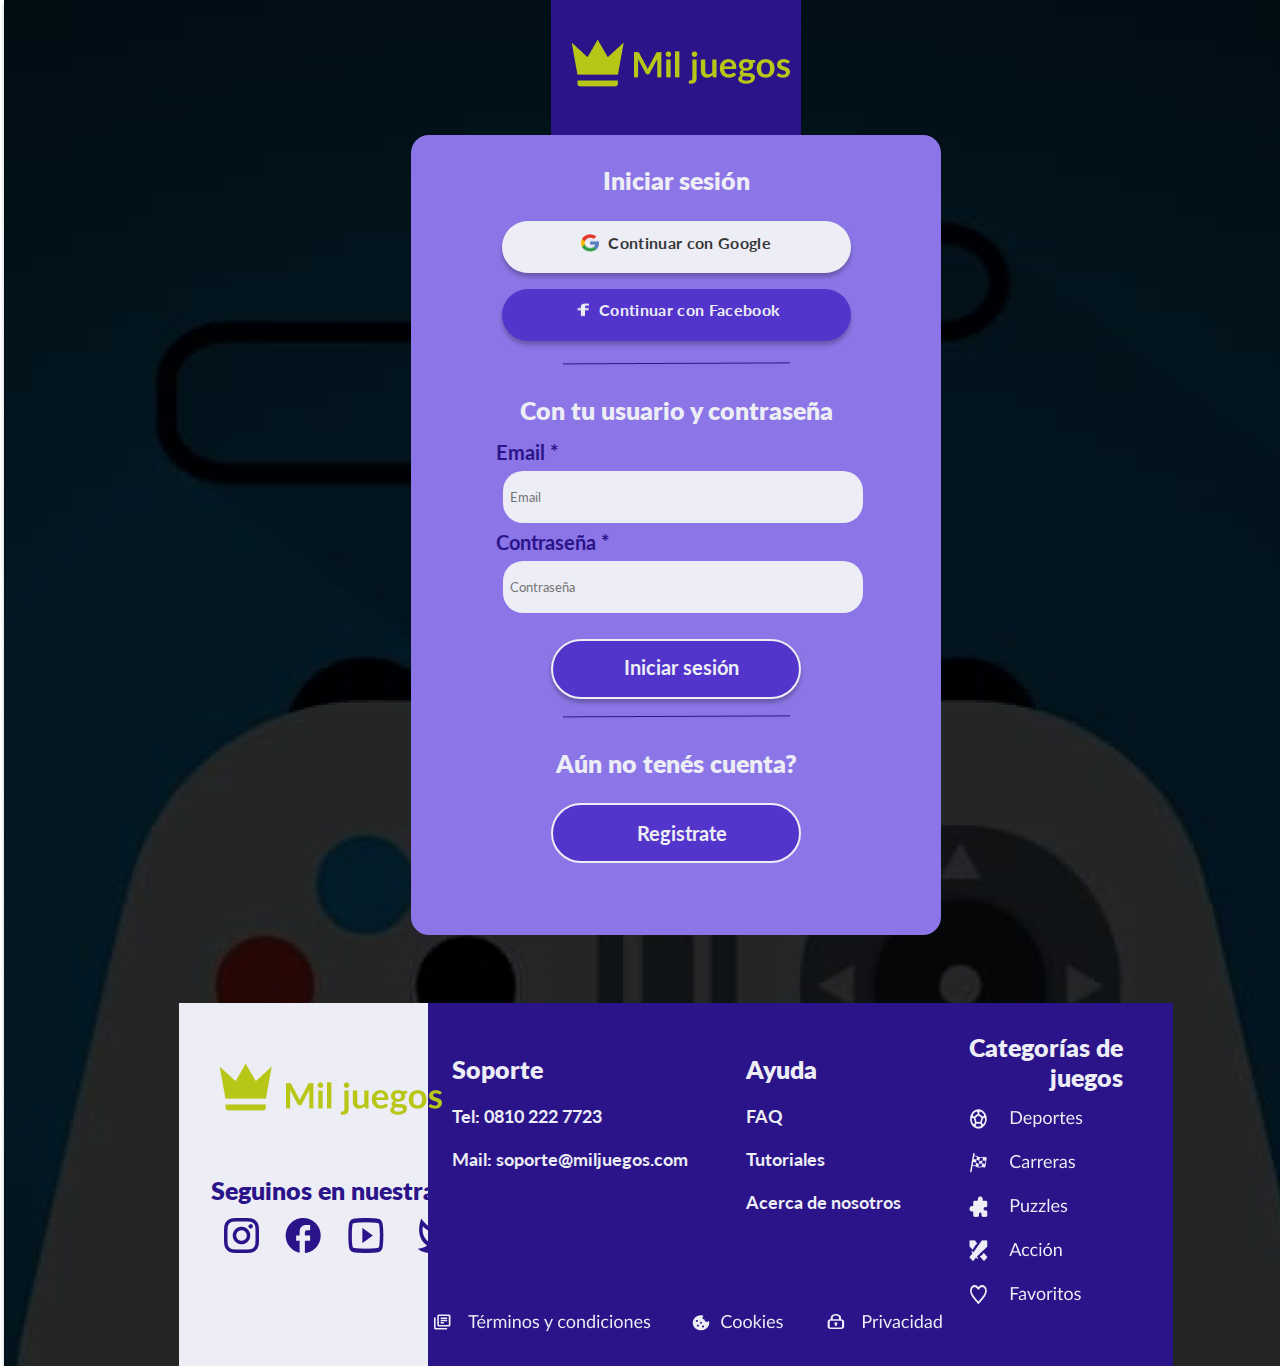
<file: index.html>
<!DOCTYPE html>
<html lang="en">

<head>
    <meta charset="UTF-8">
    <meta name="viewport" content="width=device-width, initial-scale=1.0">
    <link rel="stylesheet" href="css/style.css">
    <link href='https://fonts.googleapis.com/css?family=Lato:400,700' rel='stylesheet' type='text/css'>
    <title>Loguin</title>
</head>

<body>
    <div class="container-loguin ">

        <header class="container-logo">

            <img class="logo" src="./images/logo-corona.png" alt="logo">
            <img class="letras-logo" src="./images/Mil-juegos.png" alt="letras-logo">
        </header>

        <section class="form-loguin">
            <h2 class=titulo-loguin>Iniciar sesión</h2>
            <button id="btn-google">
                <div id="interior-btn-google">
                    <img id="icono-google" src="./images/Icono-google.png" alt="icono-google">
                    <a href="loading.html" id="letra-google" rel="noopener noreferrer">Continuar con Google</a>

                </div>
            </button>

            <button id="btn-facebook">
                <div id="interior-btn-face">
                    <img id="icono-face" src="./images/icono-facebook.png" alt="icono-google">
                    <a href="loading.html" id="letra-face" rel="noopener noreferrer">Continuar con Facebook</a>

                </div>
            </button>
            <img class="linea" src="./images/Linea.png" alt="linea">

            <h2 class=titulo-loguin>Con tu usuario y contraseña</h2>
            <div class="loguearse">
                <label class="letra-loguin">Email *</label>
                <input class="log" type="email" placeholder="Email" required>
                <label class="letra-loguin">Contraseña *</label>
                <input class="log" type="contraseña" placeholder="Contraseña" required>
                
                <button id="btn-loguin" class=" btn-grande btn-grande-activado  ">
                    <a href="loading.html" class="btn-log letra-btn-grande letra-btn-grande-activado" rel="">Iniciar
                        sesión</a>
                </button>

                    <!-- --------------------confetis------------ -->

                <div id="contenedorConfeti">
                  
                </div>

            </div>
            <img class="linea" src="./images/Linea.png" alt="linea">
            <h2 class=titulo-loguin>Aún no tenés cuenta?</h2>

            <button
                class=" btn-grande  btn-grande-activado btn-loguearse   letra-btn-grande  letra-btn-grande-activado">
                <a id="pag-reg" href="registro.html" class="btn-log letra-btn-grande letra-btn-grande-activado"
                    rel="">Registrate</a>

            </button>
        </section>

        <footer class="div-footer">
            <div id="redes-footer">
                <div id="logo-footer">
                    <img src="./images/logo-corona.png" alt="logo">
                    <img id="letra-footer" src="./images/Mil-juegos.png" alt="letras-logo">

                    <h2 id="texto-redes-footer">Seguinos en nuestras redes</h2>
                    <div id="iconos-redes-footer">
                        <img src="./images/Iconos-redes.png" alt="iconos-redes">
                    </div>
                </div>
            </div>
            <div id="centro-footer">
                <div id="soporte-ayuda-footer">
                    <div id="soporte-footer">
                        <h2>Soporte</h2>
                        <p class="body-bold">Tel: 0810 222 7723</p>
                        <p class="body-bold">Mail: soporte@miljuegos.com</p>
                    </div>
                    <div id="ayuda-footer">
                        <h2>Ayuda</h2>
                        <p class="body-bold">FAQ</p>
                        <p class="body-bold">Tutoriales</p>
                        <p class="body-bold">Acerca de nosotros</p>

                    </div>
                </div>
                <div id="terminos-footer">
                    <img src="./images/terminos.png" alt="terminos">
                </div>
            </div>
            <div id="categorias-footer">
                <h2 id="cat-footer">Categorías de juegos</h2>
                <img id="iconos-cat-footer" src="./images/categorias.png" alt="iconos-categorias">


            </div>
        </footer>
    </div>
</body>
<script src="./js/loguin.js"></script>

</html>
</file>
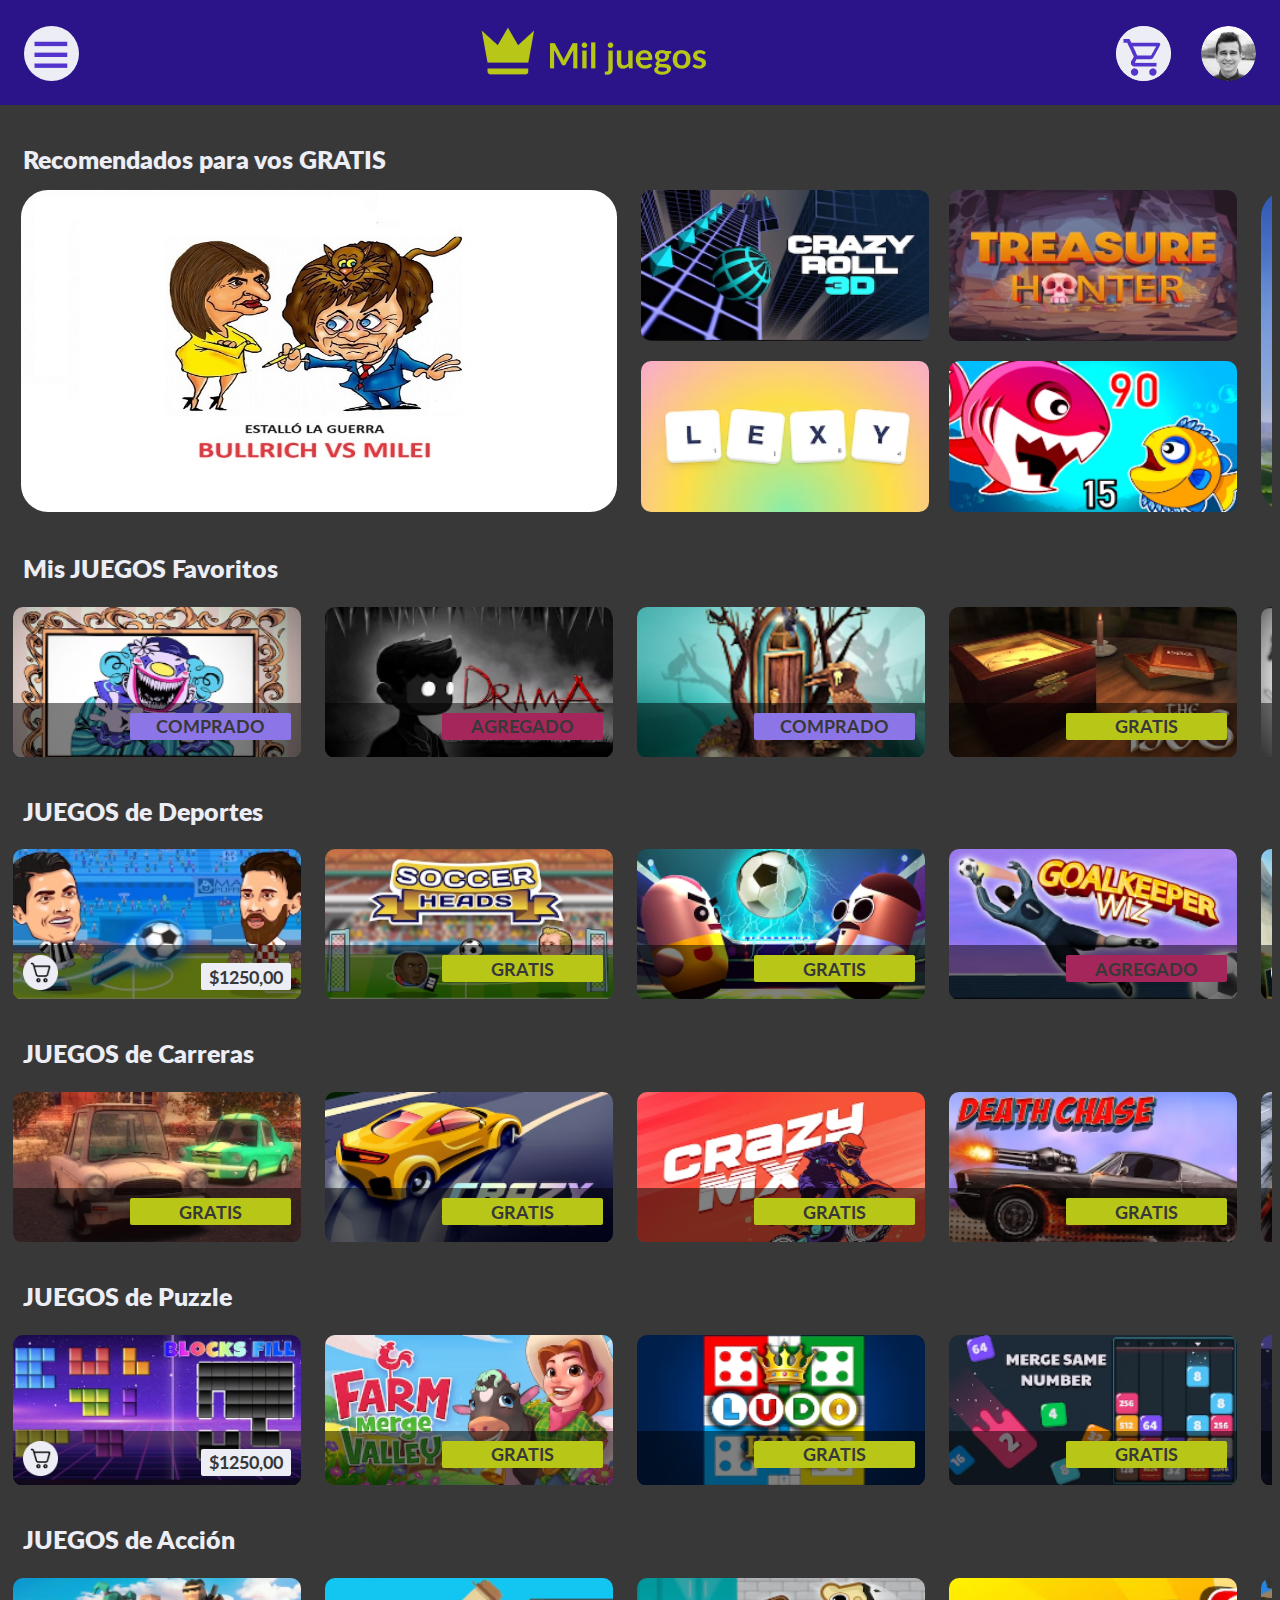
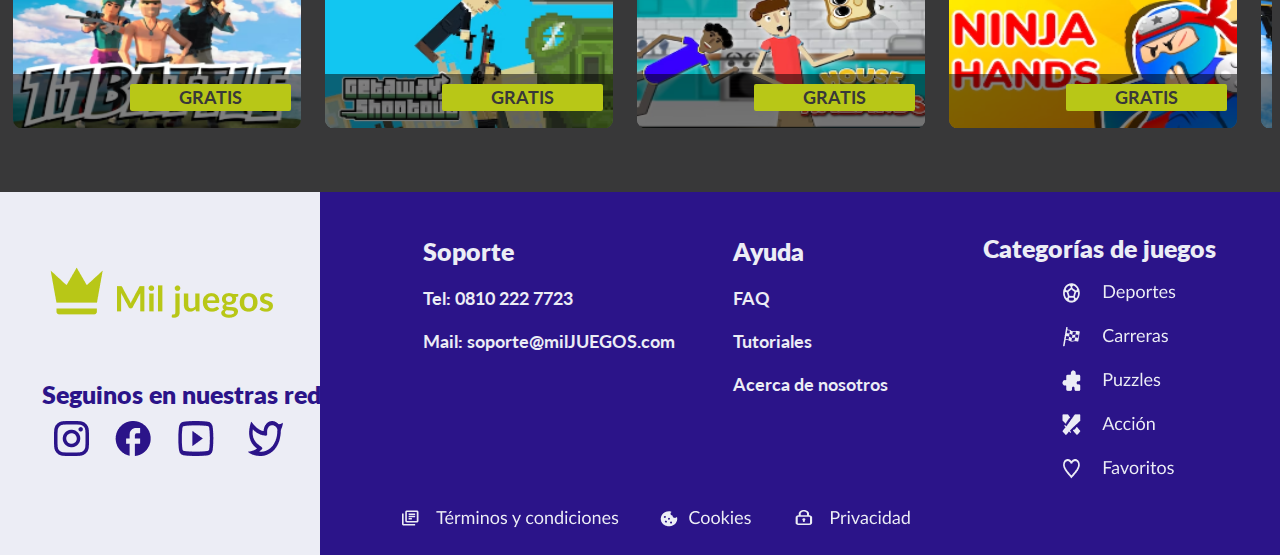
<file: home.html>
<!DOCTYPE html>
<html lang="en">

<head>
    <meta charset="UTF-8">
    <meta name="viewport" content="width=device-width, initial-scale=1.0">
    <link rel="stylesheet" href="css/style.css">
    <link rel="stylesheet" href="css/home.css">
    <link href='https://fonts.googleapis.com/css?family=Lato:400,700' rel='stylesheet' type='text/css'>
    <title>Home</title>
</head>

<body>
    <header>
        <div class="container">
            <div class="header-container">
                <div class="flex">
                    <button id="hamb" class="btn-icono "><img src=".//images/home/Boton-Hamburguesa.jpg"
                            alt="Boton Hamburguesa"></button>
                </div>
                <nav class="menu-hamb">
                    <ul>
                        <li><a href="#">Recomendados para vos</a></li>
                        <li><a href="#">Favoritos</a></li>
                        <li><a href="#">Deportes</a></li>
                        <li><a href="#">Carreras</a></li>
                        <li><a href="#">Puzzles</a></li>
                        <li><a href="#">Acción</a></li>
                    </ul>
                </nav>
                <div class="flex">
                    <a href="home.html">
                        <img class="logo-img" src="images/home/Logo.png" alt="logo">
                    </a>
                </div>
                <div id="carrito-perfil" class="flex">
                    <button id="carrito" class="carrito"><img src=".//images/home/carrito.png" alt="carrito"></button>
                    <button id="sesion" class="btn-icono"><img src=".//images/home/Avatar.png" alt="Sesion"></button>
                </div>
                <nav class="menu-usuario">
                    <ul>
                        <div class="items-usuario">
                            <li> <a href="#">Mis Compras</a> </li>
                            <img class="img-usuario" src=".//images//home/Icono Mis compras.png" alt="">
                        </div>
                        <div class="items-usuario">
                            <li> <a href="#">Mis Favoritos </a> </li>
                            <img class="img-usuario" src=".//images//home/Icono Mis favoritos.png" alt="">
                        </div>
                        <div class="items-usuario">
                            <li> <a href="#">Mi Carrito </a> </li>
                            <img class="img-usuario" src=".//images/home/Icono Mi Carrito.png" alt="carrito">
                        </div>
                        <div class="items-usuario">
                            <li> <a href="#">Mi cuenta </a> </li>
                            <img class="img-usuario" src=".//images//home/Icono Mi cuenta.png" alt="">
                        </div>
                        <div class="items-usuario">
                            <li> <a href="#">Cerrar sesión</a> </li>
                            <img class="img-usuario" src=".//images//home/Icono Cerrar Sesion.png" alt="">
                        </div>
                    </ul>
                </nav>
                <nav class="menu-carrito">
                    <ul>
                        <div class="items-usuario">
                            <li> <a href="#">Carrito de compras </a> </li>
                            <img class="img-usuario" src="images/home/Icono Mi Carrito.png" alt="carrito">
                        </div>
                        <div class="items-usuario">
                            <li> Producto </li>
                            <p>SubTotal</p>
                        </div>
                        <p>El carrito esta vacío</p>

                    </ul>
                </nav>
            </div>
        </div>
    </header>
    <main class="container">
        <section class="category-cards-container-first">
            <div class="category-title"><h2>Recomendados para vos GRATIS</h2></div>
                <div class="conteiner-carrusel-first">
                    <ul class="flex row gap-24 overflow-scroll">
                        <li class="game-card">  
                            <a class="game-card-1x1" href="4enlinea.html"><img src=".//images/home/JUEGOS/Recomendados/4-En-Linea.jpg" alt="4-En-Linea" width="296px"><h4>4 En linea</h4></a>
                            
                        </li>
                        <li class="game-card">
                            <div class="game-card-x4">
                                <a class="game-card-1x4" href="#"><img src=".//images/home/JUEGOS/Recomendados/Crazy-Roll-3D.png" alt="Crazy-Roll-3D"><h4>Crazy-Roll-3D</h4></a>
                                <a class="game-card-1x4"><img src=".//images/home/JUEGOS/Recomendados/Treasure-Hunter.png" alt="Treasure-Hunter"><h4>Treasure-Hunter</h4></a>
                                <a class="game-card-1x4"><img src=".//images/home/JUEGOS/Recomendados/Lexy.png" alt="Lexy"><h4>Lexy</h4></a>
                                <a class="game-card-1x4"><img src=".//images/home/JUEGOS/Recomendados/90-15.png" alt="90-15"><h4>90-15</h4></a>
                            </div>
                        </li>
                        <li class="game-card">
                            <a class="game-card-1x1"><img src=".//images/home/JUEGOS/Recomendados/Words-Of-Wonders.png" alt="Words-Of-Wonders"><h4>Words-Of-Wonders</h4></a>
                        </li>
                        <li class="game-card">
                            <div class="game-card-x4">
                                <a class="game-card-1x4" href="#"><img src=".//images/home/JUEGOS/Recomendados/Catcher-On-The-Farm.png" alt="Catcher-On-The-Farm"><h4>Catcher-On-The-Farm</h4></a>
                                <a class="game-card-1x4" href="#"><img src=".//images/home/JUEGOS/Recomendados/Cookie-Hangman.png" alt="Cookie-Hangman"><h4>Cookie-Hangman</h4></a>
                                <a class="game-card-1x4" href="#"><img src=".//images/home/JUEGOS/Recomendados/Raft-Life.png" alt="Raft-Life"><h4>Raft-Life</h4></a>
                                <a class="game-card-1x4" href="#"><img src=".//images/home/JUEGOS/Recomendados/Shell-Shockers.png" alt="Shell-Shockers"><h4>Shell-Shockers</h4></a>
                            </div>
                        </li>
                    </ul>
                </div>
        </section>
        <section class="category-cards-container">
            <div class="category-title"><h2>Mis JUEGOS Favoritos</h2></div>
                <div class="conteiner-carrusel">
                    <ul class="flex row gap-24 overflow-scroll">
                        <li class="game-card-x1">
                            <a><img src=".//images/home/JUEGOS/Mis favoritos/The Evil Clown.png"  alt="The Evil Clown"><h4>The Evil Clown</h4></a>   
                            <div class="etiqueta-comprado"> 
                                <div class="texto-etiqueta"><p class="body-bold">COMPRADO</p></div>     
                            </div>
                        </li>
                        <li class="game-card-x1">
                            <a><img src=".//images/home/JUEGOS/Mis favoritos/Drama.png" alt="Drama"><h4>Drama</h4></a>
                            <div class="etiqueta-agregado"> 
                                <div class="texto-etiqueta"><p class="body-bold">AGREGADO</p></div>     
                            </div></li>
                        <li class="game-card-x1">
                            <a class="game-card-x1"><img src=".//images/home/JUEGOS/Mis favoritos/The Magic Door.png" alt="The Magic Door"><h4>The Magic Door</h4></a>
                            <div class="etiqueta-comprado"> 
                                <div class="texto-etiqueta"><p class="body-bold">COMPRADO</p></div>     
                            </div>
                        </li>
                        <li class="game-card-x1">
                            <a class="game-card-x1"><img src=".//images/home/JUEGOS/Mis favoritos/The Bos.png" alt="The Bos"><h4>The Bos</h4></a>
                            <div class="etiqueta-gratis"> 
                                <div class="texto-etiqueta"><p class="body-bold">GRATIS</p></div>     
                            </div>
                        </li>
                        <li class="game-card-x1">
                            <a class="game-card-x1"><img src=".//images/home/JUEGOS/Mis favoritos/The White Room.png" alt="The White Room"><h4>The White Room</h4></a>
                            <div class="etiqueta-comprado"> 
                                <div class="texto-etiqueta"><p class="body-bold">COMPRADO</p></div>     
                            </div>               
                        </li>
                        </li>
                        <li class="game-card-x1">
                            <a class="game-card-x1"><img src=".//images/home/JUEGOS/Mis favoritos/Cat Lovescapes.png" alt="Cat Lovescapes"><h4>Cat Lovescapes</h4></a>
                            <div class="etiqueta-gratis"> 
                                <div class="texto-etiqueta"><p class="body-bold">GRATIS</p></div>     
                            </div>
                        </li>
                        <li class="game-card-x1">
                            <a class="game-card-x1"><img src=".//images/home/JUEGOS/Mis favoritos/Spiderdoll.png" alt="Spiderdoll"><h4>Spiderdoll</h4></a>
                            <div class="etiqueta-gratis"> 
                                <div class="texto-etiqueta"><p class="body-bold">GRATIS</p></div>     
                            </div>
                        </li>
                        <li class="game-card-x1">
                            <a class="game-card-x1"><img src=".//images/home/JUEGOS/Mis favoritos/The Pillar.png" alt="The Pillar"><h4>The Pillar</h4></a>
                            <div class="etiqueta-gratis"> 
                                <div class="texto-etiqueta"><p class="body-bold">GRATIS</p></div>     
                            </div>
                        </li>
                    </ul>
                </div>
        </section>   
        <section class="category-cards-container">
            <div class="category-title"><h2>JUEGOS de Deportes</h2></div>
                <div class="conteiner-carrusel">
                    <ul class="flex row gap-24 overflow-scroll">
                        <li class="game-card-x1">
                            <a class="game-card-x1"><img src=".//images/home/JUEGOS/Deportes/Soccer-Legend.png" alt="Soccer-Legend"><h4>Soccer-Legend</h4></a>
                                <div class="etiqueta-pago"> 
                                    <div class="carrito-etiqueta"><img src=".//images/home/Carrito-Home.png"></div>
                                    <div class="texto-etiqueta"><p class="body-bold">$1250,00</p></div>     
                                </div>
                        </li>
                        <li class="game-card-x1">
                            <a class="game-card-x1"><img src=".//images/home/JUEGOS/Deportes/Soccer-Heads.png" alt="Soccer-Heads"><h4>Soccer-Heads</h4></a>
                            <div class="etiqueta-gratis"> 
                                <div class="texto-etiqueta"><p class="body-bold">GRATIS</p></div>     
                            </div>
                        </li>
                        <li class="game-card-x1">
                            <a class="game-card-x1"><img src=".//images/home/JUEGOS/Deportes/Pill-Soccer.png" alt="Pill-Soccer"><h4>Pill-Soccer</h4></a>
                            <div class="etiqueta-gratis"> 
                                <div class="texto-etiqueta"><p class="body-bold">GRATIS</p></div>     
                            </div>
                        </li>
                        <li class="game-card-x1">
                            <a class="game-card-x1"><img src=".//images/home/JUEGOS/Deportes/Goalkeeper-Wiz.png" alt="Goalkeeper-Wiz"><h4>Goalkeeper-Wiz</h4></a>
                            <div class="etiqueta-agregado"> 
                                <div class="texto-etiqueta"><p class="body-bold">AGREGADO</p></div>     
                            </div></li>
                        </li>
                        <li class="game-card-x1">
                            <a class="game-card-x1"><img src=".//images/home/JUEGOS/Deportes/Kopanito.png" alt="Kopanito"><h4>Kopanito</h4></a>
                            <div class="etiqueta-pago"> 
                                <div class="carrito-etiqueta"><img src=".//images/home/Carrito-Home.png"></div>
                                <div class="texto-etiqueta"><p class="body-bold">$1250,00</p></div>     
                            </div>
                        </li>
                        <li class="game-card-x1">
                            <a class="game-card-x1"><img src=".//images/home/JUEGOS/Deportes/Football-2023.png" alt="Football-2023"><h4>Football-2023</h4></a>
                            <div class="etiqueta-pago"> 
                                <div class="carrito-etiqueta"><img src=".//images/home/Carrito-Home.png"></div>
                                <div class="texto-etiqueta"><p class="body-bold">$1250,00</p></div>     
                            </div>
                        </li>
                        <li class="game-card-x1">
                            <a class="game-card-x1"><img src=".//images/home/JUEGOS/Deportes/Football-3-D.png" alt="Football-3-D"><h4>Football-3-D</h4></a>
                            <div class="etiqueta-comprado"> 
                                <div class="texto-etiqueta"><p class="body-bold">COMPRADO</p></div>     
                            </div>  
                        </li>
                        <li class="game-card-x1">
                            <a class="game-card-x1"><img src=".//images/home/JUEGOS/Deportes/Penalty-Shooters.png" alt="Penalty-Shooters"><h4>Penalty-Shooters</h4></a>
                            <div class="etiqueta-agregado"> 
                                <div class="texto-etiqueta"><p class="body-bold">AGREGADO</p></div>     
                            </div></li>
                        </li>       
                    </ul>
                </div>
        </section>  
        <section class="category-cards-container">
            <div class="category-title"><h2>JUEGOS de Carreras</h2></div>
                <div class="conteiner-carrusel">
                    <ul class="flex row gap-24 overflow-scroll">
                        <li class="game-card-x1">
                            <a class="game-card-x1"><img src=".//images/home/JUEGOS/Carrera/Cards-One.png" alt="Cards-One"><h4>Cards-One</h4></a>
                            <div class="etiqueta-gratis"> 
                                <div class="texto-etiqueta"><p class="body-bold">GRATIS</p></div>     
                            </div>
                        </li>
                        <li class="game-card-x1">
                            <a class="game-card-x1"><img src=".//images/home/JUEGOS/Carrera/Crazy-For-Speed.png" alt="Crazy-For-Speed"><h4>Crazy-For-Speed</h4></a>
                            <div class="etiqueta-gratis"> 
                                <div class="texto-etiqueta"><p class="body-bold">GRATIS</p></div>     
                            </div>
                        </li>
                        <li class="game-card-x1">
                            <a class="game-card-x1"><img src=".//images/home/JUEGOS/Carrera/Crazy-Mx.png" alt="Crazy-Mx"><h4>Crazy-Mx</h4></a>
                            <div class="etiqueta-gratis"> 
                                <div class="texto-etiqueta"><p class="body-bold">GRATIS</p></div>     
                            </div>
                        </li>
                        <li class="game-card-x1">
                            <a class="game-card-x1"><img src=".//images/home/JUEGOS/Carrera/Death-Chase.png" alt="Death-Chase"><h4>Death-Chase</h4></a>
                            <div class="etiqueta-gratis"> 
                                <div class="texto-etiqueta"><p class="body-bold">GRATIS</p></div>     
                            </div>
                        </li>
                        <li class="game-card-x1">
                            <a class="game-card-x1"><img src=".//images/home/JUEGOS/Carrera/Higway-Racer.png" alt="Higway-Racer"><h4>Higway-Racer</h4></a>
                            <div class="etiqueta-gratis"> 
                                <div class="texto-etiqueta"><p class="body-bold">GRATIS</p></div>     
                            </div>
        
                        </li>
                        <li class="game-card-x1">
                            <a class="game-card-x1"><img src=".//images/home/JUEGOS/Carrera/Moto-X3M.png" alt="Moto-X3M"><h4>Moto-X3M</h4></a>
                            <div class="etiqueta-gratis"> 
                                <div class="texto-etiqueta"><p class="body-bold">GRATIS</p></div>     
                            </div>
                        </li>
                        <li class="game-card-x1">
                            <a class="game-card-x1"><img src=".//images/home/JUEGOS/Carrera/Sky-Riders.png" alt="Sky-Riders"><h4>Sky-Riders</h4></a>
                            <div class="etiqueta-gratis"> 
                                <div class="texto-etiqueta"><p class="body-bold">GRATIS</p></div>     
                            </div>
                        </li>
                        <li class="game-card-x1">
                            <a class="game-card-x1"><img src=".//images/home/JUEGOS/Carrera/Super-Star-Car.png" alt="Super-Star-Car"><h4>Super-Star-Car</h4></a>
                            <div class="etiqueta-gratis"> 
                                <div class="texto-etiqueta"><p class="body-bold">GRATIS</p></div>     
                            </div>
                        </li>
                    </ul>
                </div>
        </section> 
        <section class="category-cards-container">
            <div class="category-title"><h2>JUEGOS de Puzzle</h2></div>
                <div class="conteiner-carrusel">
                    <ul class="flex row gap-24 overflow-scroll">
                        <li class="game-card-x1">
                            <a class="game-card-x1"><img src=".//images/home/JUEGOS/Puzzle/Blocks-Fill.png" alt="Blocks-Fill"><h4>Blocks-Fill</h4></a>
                            <div class="etiqueta-pago"> 
                                <div class="carrito-etiqueta"><img src=".//images/home/Carrito-Home.png"></div>
                                <div class="texto-etiqueta"><p class="body-bold">$1250,00</p></div>     
                            </div>
                        </li>
                        <li class="game-card-x1">
                            <a class="game-card-x1"><img src=".//images/home/JUEGOS/Puzzle/Farm-Merge-Valley.png" alt="Farm-Merge-Valley"><h4>Farm-Merge-Valley</h4></a>
                            <div class="etiqueta-gratis"> 
                                <div class="texto-etiqueta"><p class="body-bold">GRATIS</p></div>     
                            </div>
                        </li>
                        <li class="game-card-x1">
                            <a class="game-card-x1"><img src=".//images/home/JUEGOS/Puzzle/Ludo-King.png" alt="Ludo-King"><h4>Ludo-King</h4></a>
                            <div class="etiqueta-gratis"> 
                                <div class="texto-etiqueta"><p class="body-bold">GRATIS</p></div>     
                            </div>
                        </li>
                        <li class="game-card-x1">
                            <a class="game-card-x1"><img src=".//images/home/JUEGOS/Puzzle/Merge-Same-Number.png" alt="Merge-Same-Number"><h4>Merge-Same-Number</h4></a>
                            <div class="etiqueta-gratis"> 
                                <div class="texto-etiqueta"><p class="body-bold">GRATIS</p></div>     
                            </div>
                        </li>
                        <li class="game-card-x1">
                            <a class="game-card-x1"><img src=".//images/home/JUEGOS/Puzzle/One-Connect.png" alt="One-Connect"><h4>One-Connect</h4></a>
                            <div class="etiqueta-gratis"> 
                                <div class="texto-etiqueta"><p class="body-bold">GRATIS</p></div>     
                            </div>
                        </li>
                        <li class="game-card-x1">
                            <a class="game-card-x1"><img src=".//images/home/JUEGOS/Puzzle/Race-To-Finish.png" alt="Race-To-Finish"><h4>Race-To-Finish</h4></a>
                            <div class="etiqueta-gratis"> 
                                <div class="texto-etiqueta"><p class="body-bold">GRATIS</p></div>     
                            </div>
                        </li>
                        <li class="game-card-x1">
                            <a class="game-card-x1"><img src=".//images/home/JUEGOS/Puzzle/Tower-swap.png" alt="Tower-swap"><h4>Tower-swap</h4></a>
                            <div class="etiqueta-gratis"> 
                                <div class="texto-etiqueta"><p class="body-bold">GRATIS</p></div>     
                            </div>
                        </li>
                        <li class="game-card-x1">
                            <a class="game-card-x1"><img src=".//images/home/JUEGOS/Puzzle/Tres-en-Raya.png" alt="Tres-en-Raya"><h4>Tres-en-Raya</h4></a>
                            <div class="etiqueta-gratis"> 
                                <div class="texto-etiqueta"><p class="body-bold">GRATIS</p></div>     
                            </div>
                        </li>
                    </ul>
                </div>
        </section> 
        <section class="category-cards-container">
            <div class="category-title"><h2>JUEGOS de Acción</h2></div>
                <div class="conteiner-carrusel">
                    <ul class="flex row gap-24 overflow-scroll">
                        <li class="game-card-x1">
                            <a class="game-card-x1"><img src=".//images/home/JUEGOS/Accion/1-Vs-1-Battle.png" alt="1-Vs-1-Battle"><h4>1-Vs-1-Battle</h4></a>
                            <div class="etiqueta-gratis"> 
                                <div class="texto-etiqueta"><p class="body-bold">GRATIS</p></div>     
                            </div>
                        </li>
                        <li class="game-card-x1">
                            <a class="game-card-x1"><img src=".//images/home/JUEGOS/Accion/Getaway-Shootout.png" alt="Getaway-Shootout"><h4>Getaway-Shootout</h4></a>
                            <div class="etiqueta-gratis"> 
                                <div class="texto-etiqueta"><p class="body-bold">GRATIS</p></div>     
                            </div>
                        </li>
                        <li class="game-card-x1">
                            <a class="game-card-x1"><img src=".//images/home/JUEGOS/Accion/House-Of-Hazards.png" alt="House-Of-Hazards"><h4>House-Of-Hazards</h4></a>
                            <div class="etiqueta-gratis"> 
                                <div class="texto-etiqueta"><p class="body-bold">GRATIS</p></div>     
                            </div>
                        </li>
                        <li class="game-card-x1">
                            <a class="game-card-x1"><img src=".//images/home/JUEGOS/Accion/Ninja-Hands.png" alt="Ninja-Hands"><h4>Ninja-Hands</h4></a>
                            <div class="etiqueta-gratis"> 
                                <div class="texto-etiqueta"><p class="body-bold">GRATIS</p></div>     
                            </div>
                        </li>
                        <li class="game-card-x1">
                            <a class="game-card-x1"><img src=".//images/home/JUEGOS/Accion/Only-Up-3D.png" alt="Only-Up-3D"><h4>Only-Up-3D</h4></a>
                            <div class="etiqueta-gratis"> 
                                <div class="texto-etiqueta"><p class="body-bold">GRATIS</p></div>     
                            </div>
                        </li>
                        <li class="game-card-x1">
                            <a class="game-card-x1"><img src=".//images/home/JUEGOS/Accion/Profesor-Strange.png" alt="Profesor-Strange"><h4>Profesor-Strange</h4></a>
                            <div class="etiqueta-gratis"> 
                                <div class="texto-etiqueta"><p class="body-bold">GRATIS</p></div>     
                            </div>
                        </li>
                        <li class="game-card-x1">
                            <a class="game-card-x1"><img src=".//images/home/JUEGOS/Accion/Shell-Shockers.png" alt="Shell-Shockers"><h4>Shell-Shockers</h4></a>
                            <div class="etiqueta-gratis"> 
                                <div class="texto-etiqueta"><p class="body-bold">GRATIS</p></div>     
                            </div>
                        </li>
                        <li class="game-card-x1">
                            <a class="game-card-x1"><img src=".//images/home/JUEGOS/Accion/Skibidi-Toiltets.png" alt="Skibidi-Toiltetsgit add"><h4>Skibidi-Toiltetsgit add</h4></a>
                            <div class="etiqueta-gratis"> 
                                <div class="texto-etiqueta"><p class="body-bold">GRATIS</p></div>     
                            </div>
                        </li>
                    </ul>
                </div>
        </section>   
    </main>
    <footer class="div-footer">
        <div id="redes-footer">
            <div id="logo-footer">
                <img src="./images/logo-corona.png" alt="logo">
                <img id="letra-footer" src="./images/Mil-juegos.png" alt="letras-logo">

                <h2 id="texto-redes-footer">Seguinos en nuestras redes</h2>
                <div id="iconos-redes-footer">
                    <img src="./images/Iconos-redes.png" alt="iconos-redes">
                </div>
            </div>
        </div>
        <div id="centro-footer">
            <div id="soporte-ayuda-footer">
                <div id="soporte-footer">
                    <h2>Soporte</h2>
                    <p class="body-bold">Tel: 0810 222 7723</p>
                    <p class="body-bold">Mail: soporte@milJUEGOS.com</p>
                </div>
                <div id="ayuda-footer">
                    <h2>Ayuda</h2>
                    <p class="body-bold">FAQ</p>
                    <p class="body-bold">Tutoriales</p>
                    <p class="body-bold">Acerca de nosotros</p>

                </div>
            </div>
            <div id="terminos-footer">
                <img src="./images/terminos.png" alt="terminos">
            </div>
        </div>
        <div id="categorias-footer">
            <h2 id="cat-footer">Categorías de juegos</h2>
            <img id="iconos-cat-footer" src="./images/categorias.png" alt="iconos-categorias">


        </div>
    </footer>
    
</body>
<script src="./js/menu.js"></script>

</html>
</file>
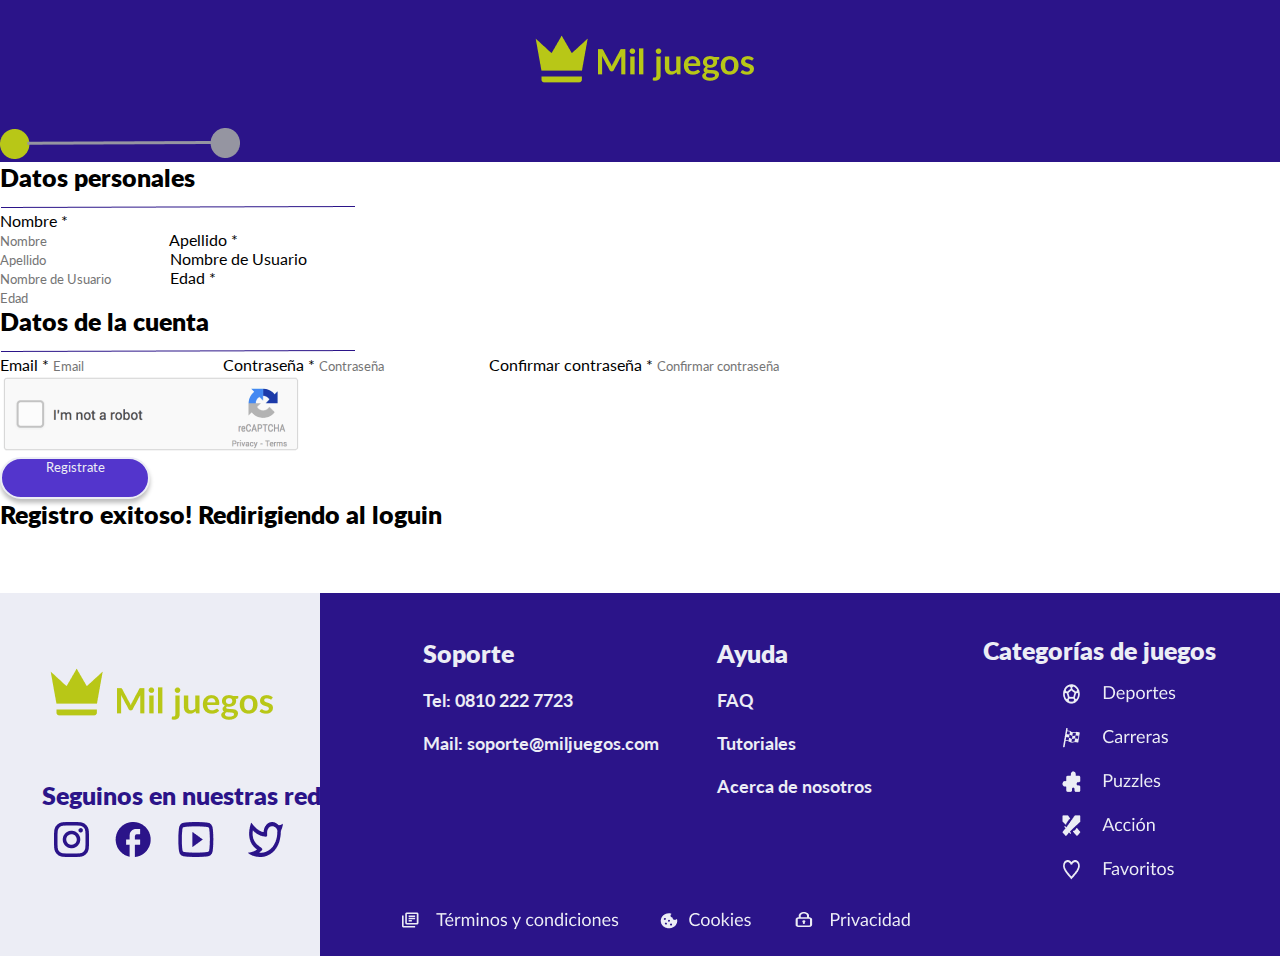
<file: registro.html>
<!DOCTYPE html>
<html lang="en">

<head>
    <meta charset="UTF-8">
    <meta name="viewport" content="width=device-width, initial-scale=1.0">
    <link rel="stylesheet" href="css/style.css">
    <link href='https://fonts.googleapis.com/css?family=Lato:400,700' rel='stylesheet' type='text/css'>
    <title>Registro</title>
</head>

<body>
    <div class="container-registro">

        <header id="container-header-registro">
            <div class="container-logo">
                <img class="logo" src="./images/logo-corona.png" alt="logo">
                <img class="letras-logo" src="./images/Mil-juegos.png" alt="letras-logo">
            </div>
            <img id="progreso" src="./images/Progreso.png" alt="barra-progreso">
        </header>

        <section class="registro">
            <div id="encabezado-datos-personales">
                <h2 class="letra-reg">Datos personales</h2>
                <img id="linea-reg" src="./images/Line 1.png" alt="linea">
            </div>
            <div id="datos-personales">
                <label class="letras-label">Nombre *</label>
                <br>
                <input class="input-reg" type="text" name="nombre" placeholder="Nombre" required>
                <label class="letras-label">Apellido *</label>
                <br>
                <input class="input-reg" type="text" name="apellido" placeholder="Apellido" required>
                <label class="letras-label">Nombre de Usuario</label>
                <br>
                <input class="input-reg" type="text" name="nombre de usuario" placeholder="Nombre de Usuario">
                <label class="letras-label">Edad *</label>
                <br>
                <input class="input-reg" type="number" name="edad" placeholder="Edad" required>
            </div>
            <div id="encabezado-datos">
                <h2 class="letra-reg">Datos de la cuenta</h2>
                <img id="linea-reg" src="./images/Line 1.png" alt="linea">
            </div>
            <div id="datos-cuenta">
                <label class="letras-label-cta">Email *</label>
                <input class="input-reg-cta" type="email" name="email" placeholder="Email" required>
                <label class="letras-label-cta">Contraseña *</label>

                <input class="input-reg-cta" type="password" name="contraseña" placeholder="Contraseña" required>
                
                <label class="letras-label-cta">Confirmar contraseña *</label>
                <input class="input-reg-cta" type="password" name="nombre de usuario" placeholder="Confirmar contraseña"
                    required>
                    
            </div>
            <div id="registracion">
                <img id="img-captcha" src="./images/newCaptchaAnchor 1.png" alt="captcha">
              <button id="btn-reg" class="  btn-grande btn-grande-activado  letra-btn-grande  letra-btn-grande-activado ">Registrate
             
                </button>
            </div>
            
                    <!-- --------------------confetis------------ -->

                    <div id="contenedorConfeti">
                        <h2 id="reg-exito">Registro exitoso! Redirigiendo al loguin</h2>
                    </div>

        </section>

        <footer class="div-footer">
            <div id="redes-footer">
                <div id="logo-footer">
                    <img src="./images/logo-corona.png" alt="logo">
                    <img id="letra-footer" src="./images/Mil-juegos.png" alt="letras-logo">

                    <h2 id="texto-redes-footer">Seguinos en nuestras redes</h2>
                    <div id="iconos-redes-footer">
                        <img src="./images/Iconos-redes.png" alt="iconos-redes">
                    </div>
                </div>
            </div>
            <div id="centro-footer">
                <div id="soporte-ayuda-footer">
                    <div id="soporte-footer">
                        <h2>Soporte</h2>
                        <p class="body-bold">Tel: 0810 222 7723</p>
                        <p class="body-bold">Mail: soporte@miljuegos.com</p>
                    </div>
                    <div id="ayuda-footer">
                        <h2>Ayuda</h2>
                        <p class="body-bold">FAQ</p>
                        <p class="body-bold">Tutoriales</p>
                        <p class="body-bold">Acerca de nosotros</p>

                    </div>
                </div>
                <div id="terminos-footer">
                    <img src="./images/terminos.png" alt="terminos">
                </div>
            </div>
            <div id="categorias-footer">
                <h2 id="cat-footer">Categorías de juegos</h2>
                <img id="iconos-cat-footer" src="./images/categorias.png" alt="iconos-categorias">
            </div>
        </footer>
    </div>
</body>
<script src="./js/registro.js"></script>

</html>
</file>
<file: css/style.css>
* {
    margin: 0;
    padding: 0;
    border: 0;
    box-sizing: border-box;
    font-family: var(--font);
}

/* -----------------------------Variables------------------------------- */

*:root {

    --font: 'Lato', sans-serif;
    --Color-primario-sombra: #383839;
    --Color-primario: #57575B;
    --Color-primario-luz-1: #9595A1;
    --Color-primario-luz-2: #ECEDF5;
    --Color-secundario-sombra: #2B1489;
    --Color-secundario: #5335CC;
    --Color-secundario-luz-1: #8C76E7;
    --Color-secundario-luz-2: #C2B6F6;
    --Color-acento-sombra: #4F5607;
    --Color-acento: #879212;
    --Color-acento-luz-1: #B8C717;
    --Color-acento-luz-2: #F4FF86;
    --Color-Alerta: #FF4040;
    --Color-Alerta-sombra: #FC1B1B;
    --Color-exito: #6AE360;
    --Color-exito-sombra: #49F63A;

}

/* -----------------------Fuentes ----------------------------   */
/* H1 Titulo Principal */
h1 {
    font-size: 35px;
    font-style: normal;
    font-weight: 700;
    line-height: 127%;
    /* 44.45px */
}

/* H2 Titulo Secundario */
h2 {
    font-size: 25px;
    font-style: normal;
    font-weight: 800;
    line-height: normal;

}

/* H3 Titulo Terciario */
h3 {
    font-family: Lato;
    font-size: 20px;
    font-style: normal;
    font-weight: 700;
    line-height: normal;
}

/* Body */
.body {
    font-family: Lato;
    font-size: 18px;
    font-style: normal;
    font-weight: 400;
    line-height: normal;
}

.body-bold {
    font-family: Lato;
    font-size: 18px;
    font-style: normal;
    font-weight: 700;
    line-height: normal;

}


/* Texto Botones */
.texto-botones {
    font-family: Lato;
    font-size: 16px;
    font-style: normal;
    font-weight: 700;
    line-height: normal;
    letter-spacing: 0.32px;
}


/* Texto Chico */
.texto-chico {
    font-family: Lato;
    font-size: 8px;
    font-style: normal;
    font-weight: 700;
    line-height: normal;

}

@media only screen and (min-width:600px) {
    

/* ------------------------------Botones -------------------------------------*/

.btn-grande {
    width: 150px;
    height: 42px;
    flex-shrink: 0;
    border-radius: 34px;
    box-shadow: 0px 4px 4px 0px rgba(0, 0, 0, 0.25);
    cursor: pointer;

}

.btn-grande-activado {
    background: var(--Color-secundario, #5335CC);
    border: 2px solid var(--Color-primario-luz-2, #ECEDF5);
}

.btn-grande-desactivado {
    background: var(--Color-primario-luz-2, #ECEDF5);
    border: none;
}



.btn-grande:hover {
    background: var(--Color-primario-luz-1, #8C76E7);
    border: none;
}

.btn-grande-clickeado {
    background: var(--Color-primario-luz-2, #ECEDF5);
    border: 2px solid var(--Color-secundario-sombra, #2B1489);
}

.letra-btn-grande {
    display: flex;
    /*flex-direction: column;*/
    justify-content: center;
    flex-shrink: 0;
    text-align: center;
}

.letra-btn-grande-activado {
    color: var(--Color-primario-luz-2, #ECEDF5);

}

.letra-btn-grande-desactivado {
    color: var(--Color-secundario-luz-1, #8C76E7);
}

.letra-btn-grande:hover {
    color: var(--Color-primario-luz-2, #ECEDF5);
}

.letra-btn-grande-clickeado {
    color: var(--Color-secundario-sombra, #2B1489);
}

/* -----------------------------Página Loguin----------------------------------    */
.container-loguin {
    display: flex;
    flex-direction: column;
    /* me posiciono en el centro*/
    margin: 0;
    /*width: 100%; 
    /*height:100vh;*/
    width: 1352px;
    height: 100%;
    justify-content: center;
    align-items: center;
    display: inline-flex;
    flex-shrink: 0;
    background-image: url('../images/fondo-loguin.png');
    background-size: cover;
    background-repeat: no-repeat;
    /*box-shadow: 0px 4px 4px 0px rgba(0, 0, 0, 0.25);*/

}


.container-logo {
    margin: auto;
    padding: 5%;
    display: flex;
    flex-direction: row;
    justify-content: center;
    align-items: center;
    width: 250px;
    height: 70px;
    flex-shrink: 0;

}

.logo {
    margin-bottom: 10px;
}

.form-loguin {
    margin: auto;
    display: flex;
    flex-direction: column;
    align-items: center;
    width: 530px;
    height: 800px;
    flex-shrink: 0;
    border-radius: 18px;
    background: var(--Color-secundario-luz-1, #8C76E7);



}

.titulo-loguin {
    color: var(--Color-primario-luz-2, #ECEDF5);
    justify-content: center;
    text-align: center;
    margin-top: 30px;
    margin-bottom: 15px;


}

#btn-google {
    margin: 2%;
    width: 349px;
    height: 52px;
    background-color: var(--Color-primario-luz-2, #ECEDF5);
    border: none;
    left: 0px;
    top: 0px;
    justify-content: center;
    text-align: center;
    box-shadow: 0px 4px 4px rgba(0, 0, 0, 0.25);
    border-radius: 34px;
}

#interior-btn-google {
    margin: auto;
    display: flex;
    justify-content: center;

    width: 310.695px;
    height: 28.364px;



}

#letra-google {
    padding-left: 3%;
    color: var(--Color-primario-sombra, #383839);
    text-align: center;
    text-decoration: none;
    font-family: Lato;
    font-size: 16px;
    font-style: normal;
    font-weight: 700;
    line-height: normal;
    letter-spacing: 0.32px;


}

#icono-google {
    margin-top: 1px;
    width: 18px;
    height: 18px;
    flex-shrink: 0;

}

#btn-facebook {
    margin: 1%;
    width: 349px;
    height: 52px;
    background-color: var(--Color-secundario, #5335CC);
    border: none;
    left: 0px;
    top: 0px;
    justify-content: center;
    text-align: center;
    box-shadow: 0px 4px 4px rgba(0, 0, 0, 0.25);
    border-radius: 34px;
}

#interior-btn-face {
    margin: auto;
    display: flex;
    justify-content: center;
    width: 310.695px;
    height: 28.364px;
}

#letra-face {
    padding-left: 3%;
    color: var(--Color-primario-luz-2);
    text-align: center;
    text-decoration: none;
    font-family: Lato;
    font-size: 16px;
    font-style: normal;
    font-weight: 700;
    line-height: normal;
    letter-spacing: 0.32px;


}

#icono-face {
    margin-top: 1px;
    width: 18px;
    height: 18px;
    flex-shrink: 0;

}

.linea {
    margin-top: 3%;
    justify-content: center;
}

.loguearse {
    display: flex;
    flex-direction: column;
    /*text-align: center;*/
}

.letra-loguin {
    margin-right: auto;
    color: var(--Color-secundario-sombra);
    font-size: 20px;
    font-style: normal;
    font-weight: 700;
    line-height: normal;
}

.log {
    margin: 2%;
    padding: 2%;
    width: 360px;
    height: 52px;
    background-color: var(--Color-primario-luz-2);
    border-radius: 20px;
    border: none;

}

.btn-log {
    text-decoration: none;
    padding-left: 5%;
    margin-bottom: 2%;
}

#btn-loguin {
    width: 250px;
    height: 60px;
    font-size: 20px;
    font-weight: 700;
    margin: auto;
    margin-top: 5%;
    padding: 10px;
    padding-top: 3%;
    cursor: pointer;

}


.btn-loguearse {
    width: 250px;
    height: 60px;
    font-size: 20px;
    font-weight: 700;
    padding: 10px;
    /*padding-left: 4%;*/
    padding-top: 3%;
    cursor: pointer;
    margin: auto;
    margin-top: 2%;
    transition: transform 7s;
    box-shadow: inset 0 0 0 0 var(--Color-secundario-sombra);
    transition: ease-out 0.6s;
    cursor: pointer;
}

.btn-loguearse:hover {
    box-shadow: inset 0 100px 0 0 var(--Color-primario-luz-1);

}

/*--------------------Header----------------------*/
a {
    text-decoration: none;
    color: inherit;
}

ul,
ol {
    list-style: none;
}

.flex {
    display: flex;
}

.row {
    flex-direction: row;
}

.gap-8 {
    gap: 8px;
}

.gap-16 {
    gap: 16px;
}

.gap-24 {
    gap: 24px;
}

.container {
    padding: 0 8px;
}

.container>* {
    margin: 0 auto;
}

header {
    background-color: var(--Color-secundario-sombra, #2B1489);
    
    }

.header-container {
    display: flex;
    background-color: var(--Color-secundario-sombra, #2B1489);
    /*width: 1340px;*/
    justify-content: space-between;
    padding: 0 16px;
  
}

.header-container .flex {
    display: flex;
    padding: 16px 0;
    align-items: center;

}

.header-container .logo-img {
    width: 250px;
    height: 70px;

}


.header-container .btn-icono {
    background: rgba(0, 0, 0, 0);
    padding: 0;
    margin: 0;
    cursor: pointer;
}
.menu-hamb{
    display: none;
    background: var(--Color-primario-luz-2, #ECEDF5);
    box-shadow: 0px 4px 4px 0px rgba(0, 0, 0, 0.25), 0px 4px 4px 0px rgba(0, 0, 0, 0.25), 0px 4px 4px 0px rgba(0, 0, 0, 0.25);
    font-family: Lato;
    font-size: 16px;
    font-style: normal;
    font-weight: 700;
    line-height: 2;
    letter-spacing: 0.32px;
    padding: 1%;
    padding-left: 2%;
    opacity: 0.9;
    color: var(--Color-secundario-sombra);
    border-radius: 5%;
    width: 230px;
    height: 230px;
    position: fixed;
    top: 75px;
    left: 0;
    z-index: 500;
  
}

.menu-usuario{
    display: none;
    background: var(--Color-primario-luz-2, #ECEDF5);
    border-radius: 5%;
    box-shadow: 0px 4px 4px 0px rgba(0, 0, 0, 0.25), 0px 4px 4px 0px rgba(0, 0, 0, 0.25), 0px 4px 4px 0px rgba(0, 0, 0, 0.25);
    font-family: Lato;
    font-size: 16px;
    font-style: normal;
    font-weight: 700;
    line-height: 2;
    letter-spacing: 0.32px;
    opacity: 0.9;
    color: var(--Color-primario-sombra);
    width: 200px;
    height: auto;
    padding-bottom: 20px;
    position: fixed;
    top: 82px;
    right: 0;
    z-index: 500;
    padding: 20px;
    margin-right: 1%;
   
}

.items-usuario{
    display:flex;
    flex-direction: row;
    justify-content: space-between;
}

.img-usuario{
    width: 24px;
height: 24px;
flex-shrink: 0;
margin-top: 1%;
cursor: pointer;
}
#carrito-perfil {
    width: 140px;
    justify-content: space-between;
}
/*
.carrito {
    width: 55px;
    height: 60px;
    border-radius: 60%;
    cursor: pointer;
}*/

.menu-carrito{
   display: none;
    background: var(--Color-primario-luz-2, #ECEDF5);
    border-radius: 5%;
    box-shadow: 0px 4px 4px 0px rgba(0, 0, 0, 0.25), 0px 4px 4px 0px rgba(0, 0, 0, 0.25), 0px 4px 4px 0px rgba(0, 0, 0, 0.25);
    font-family: Lato;
    font-size: 16px;
    font-style: normal;
    font-weight: 700;
    line-height: 2;
    letter-spacing: 0.32px;
    opacity: 0.9;
    color: var(--Color-primario-sombra);
    width: 220px;
    height: auto;
    padding-bottom: 20px;
    position: fixed;
    top: 82px;
    right: 0;
    z-index: 500;
    padding: 20px;
    margin-right: 8%;
   
}

.btn-icono,
.btn-icono img, .carrito, .carrito img {
margin-top: 1%;
width: 60px;
height: 60 px;
border-radius: 60%;

}


.logo-img {
    width: 270px;
    height: auto;
    /*60px*/

}
/*-------------------------------------------Footer--------------------------------------*/
.div-footer {
    /*width: 1352px;*/
    height: 363px;
    flex-shrink: 0;
    margin: 0;
    margin-top: 5%;
    display: flex;
    flex-direction: row;
    background: var(--Color-secundario-sombra, #2B1489);
}

#redes-footer {
    display: flex;
    flex-direction: row;
    /*justify-content: center;*/
    width: 25%;
    height: 363px;
    flex-shrink: 0;
    background: var(--Color-primario-luz-2, #ECEDF5);
}

#logo-footer {
    margin-top: 20%;
    justify-content: center;
    margin-left: 13%;
    width: 249px;
    height: 70px;
    flex-shrink: 0;
}

#letra-footer {
    margin-bottom: 3%;
}

#texto-redes-footer {
    margin-top: 20%;
    margin-right: 10%;
    width: 310px;
    color: var(--Color-secundario-sombra, #2B1489);
}

#iconos-redes-footer {
    margin-left: 5%;
    margin-top: 5%;
    width: 228.949px;
    height: 35px;
    flex-shrink: 0;
}

#soporte-ayuda-footer {
    margin-top: 10%;
    margin-left: 10%;
    display: flex;
    flex-direction: row;
    width: 512px;
    height: 228px;
    flex-shrink: 0;
    color: var(--Color-primario-luz-2);
}

#centro-footer {
    display: flex;
    flex-direction: column;
    justify-content: center;
    margin-top: -5%;
    align-items: center;
    width: 50%;

}

#soporte-footer {
    display: inline-flex;
    margin-right: 10%;
    padding: 18px 0px 61px 7px;
    flex-direction: column;
    gap: 21px;


}

#ayuda-footer {
    display: inline-flex;
    padding: 18px 0px 61px 7px;
    flex-direction: column;

    gap: 21px;
}

#terminos-footer {
    display: flex;
    flex-direction: row;
    justify-content: center;
    align-items: center;
    margin-left: 5%;
    margin-top: 10%;
    width: auto;
    height: auto;
    flex-shrink: 0;
    color: var(--Color-primario-luz-2);
}
#terminos-footer img {
    display: flex;
    flex-direction: row;
    justify-content: center;
    align-items: center;
}


#categorias-footer {
    display: flex;
    flex-direction: column;
    width: 20%;
    height: 363px;
    flex-shrink: 0;
    align-items: end; 
    justify-content: center;
    margin-top: -2.5%;

#cat-footer {
    margin-top: 20%;
    text-align: right;
    color: var(--Color-primario-luz-2);
}

#iconos-cat-footer {
    margin-top: 5%;
    margin-left: 25%;

    width: 173px;
    height: 224px;
    flex-shrink: 0;
}


/* -----------------------------Pagina Registro----------------------------------    */

.container-registro {
    display: flex;
    flex-direction: column;
    /* me posiciono en el centro*/
    margin: 0;
    /*width: 100%; 
     /*height:100vh;*/
    width: 1352px;
    height: 1800px;
    justify-content: center;
    align-items: center;
    display: inline-flex;
    flex-shrink: 0;
    background-image: url('../images/fondo-loguin.png');
    background-size: cover;
    background-repeat: no-repeat;
    /*box-shadow: 0px 4px 4px 0px rgba(0, 0, 0, 0.25);*/

}

#container-header-registro {
    display: flex;
    flex-direction: column;
    margin-top: 5%;

}

#progreso {
    margin-bottom: 10%;
}

.registro {
    display: flex;
    flex-direction: column;
    width: 530px;
    height: 1200px;
    flex-shrink: 0;
    border-radius: 18px;
    background: var(--Color-secundario-luz-1, #8C76E7);
}

#encabezado-datos-personales {
    display: flex;
    flex-direction: column;
    justify-content: center;
}

.letra-reg {
    color: var(--Color-secundario-sombra, #2B1489);
    text-align: center;
    margin-top: 8%;

}

#linea-reg {
    width: 354px;
    height: 3px;
    margin-left: 18%;
    margin-top: 2%;
    margin-bottom: 3%;
    flex-shrink: 0;

}

#datos-pesonales {
    display: flex;
    flex-direction: column;
    gap: 13px;
    width: 350px;
    height: 380px;


}

.letras-label {

    color: var(--Color-secundario-sombra);
    font-size: 20px;
    font-style: normal;
    font-weight: 700;
    line-height: normal;
    margin-left: 15%;
    /*margin-bottom: 3%;*/
    /* margin-top: 6%;*/


}

.input-reg {
    width: 349px;
    height: 52px;
    flex-shrink: 0;

    border-radius: 20px;
    border: none;
    background: var(--Color-primario-luz-2, #ECEDF5);
    margin-left: 15%;
    margin-top: 2%;
    margin-bottom: 3%;
    padding: 3%;
}

#datos-cuenta {
    display: flex;
    flex-direction: column;
    margin: 0;
    /*gap: 6px;*/
    width: 350px;
    height: 150px;

}

#encabezado-datos {
    display: flex;
    flex-direction: column;

}

.letras-label-cta {
    color: var(--Color-secundario-sombra);
    font-size: 20px;
    font-style: normal;
    font-weight: 700;
    line-height: normal;
    margin-left: 24%;
    margin-bottom: 1%;
    /* margin-top: 6%;*/


}

.input-reg-cta {
    width: 349px;
    height: 52px;
    flex-shrink: 0;

    border-radius: 20px;
    border: none;
    background: var(--Color-primario-luz-2, #ECEDF5);
    margin-left: 24%;
    margin-top: 1%;
    margin-bottom: 5%;
    padding: 3%;
}

#registracion {
    display: flex;
    flex-direction: column;
}

#img-captcha {
    width: 302px;
    height: 80px;
    flex-shrink: 0;
    border-radius: 10px;
    margin-top: 40%;
    margin-left: 22%;

}

#btn-reg {
    width: 250px;
    height: 60px;
    font-size: 20px;
    font-weight: 700;
    margin: auto;
    margin-top: 5%;
    padding: 10px;
    padding-top: 3%;
    cursor: pointer;
    transition: all 1250ms cubic-bezier(0.19, 1, 0.22, 1);
}

#btn-reg:hover {
    /*transform: rotate3d(2, 2, 2, 180deg);*/
    /*background-color: #2B1489;*/
    transform: scale(1.2);
    border: 2px solid var(--Color-primario-luz-2);
    box-shadow: inset 0 0 20px var(--Color-secundario-sombra), 0 0 20px var(--Color-primario-luz-2);
    outline-color: rgba(255, 255, 255, 0);
    outline-offset: 15px;
    text-shadow: 1px 1px 2px var(--Color-primario-luz-1);
}

/* Estilo de la animación */
@keyframes animacionBoton {
    0% {
        transform: scale(1);
        ;
       /*opacity: 1;
        background-color: var(--Color-secundario);*/
    }

    50% {
        transform: scale(1.4);
        opacity: 0.5;
        background-color: var(--Color-exito-sombra);
    }

    100% {
        transform: scale(1);
       /* opacity: 1;
        background-color: var(--Color-secundario);*/
    }

}

/*------------------------------ Estilo del contenedor del confeti---------------------------------- */

#contenedorConfeti {
    margin: 20%;
  
    display: none; /* Oculta el contenedor inicialmente */
    position: absolute;
    width: 50%;
    height: 100%;
    top: 0;
    left: 0;
    justify-content: center;
    align-items: center;
    background-color: rgba(0, 0, 0, 0.70); /* Fondo semitransparente */
    pointer-events: none; /* Evita que el contenedor reciba clics mientras está oculto */
}

#reg-exito{
    color: var(--Color-primario-luz-2);
    font-size: 25px;
    font-style: normal;
    font-weight: 800;
    line-height: normal;
  

    
}
/* -------Estilo del confeti ----------------------------*/
/* Estilo del confeti */
.confeti {
    width: 20px;
    height: 20px;
    background-color: #F44336; /* Cambia el color del confeti según tus preferencias */
    position: absolute;
    animation: caidaConfeti 3s linear infinite, rotacionConfeti 2s linear infinite;
    opacity: 0; /* Inicialmente, el confeti estará oculto */
}

/* Animación de caída del confeti */
@keyframes caidaConfeti {
    0% {
        transform: translateY(-10px);
        opacity: 1;
    }
    100% {
        transform: translateY(100vh);
        opacity: 0;
    }
}

/* Animación de rotación del confeti */
@keyframes rotacionConfeti {
    0% {
        transform: rotate(0deg);
    }
    100% {
        transform: rotate(360deg);
    }
}


/*---------------------------página loading------------------------------------*/
body {
    margin: 0;
    padding: 0;
    background-color: var(--Color-primario-luz-2);
}

.loader-container {
    display: flex;
    flex-direction: column;
    justify-content: center;
    align-items: center;
    height: 100vh;
}

.loader {
    width: 100px;
    height: 100px;
    border: 8px solid var(--Color-secundario-sombra);
    border-top: 8px solid var(--Color-primario-luz-2);
    border-radius: 50%;
    animation: spin 5s linear infinite;
}

.progress-bar {
    width: 0%;
    height: 8px;
    background-color:  var(--Color-secundario-sombra);
    margin-top: 20px;
    position: relative;
}


.progress-text {
    position: absolute;
    top: -20px;
    left: 50%;
    transform: translateX(-50%);
    color: var(--Color-secundario-sombra);
    font-weight: 900;
}

@keyframes spin {
    0% { transform: rotate(0deg); }
    100% { transform: rotate(360deg); }
}

/*---------------------------------Página 4 en Línea-------------------------------------*/
#body-juego {
    /*display: flex;
    flex-direction: column;
    /* me posiciono en el centro*/
    margin: 0;
    /*width: 100%; 
     /*height:100vh;*/
    /*width: 1352px;*/
    /*height: 1800px;*/
    /*display: inline-flex;
    flex-shrink: 0;*/
    background-color: var(--Color-primario-luz-2);
}

#menu {
   /* width: 1352px;*/
    /*height: 85px;*/
    flex-shrink: 0;
    background-color: #2B1489;
    display: flex;
    justify-content: center;
}

#breadcrumb {
    margin-top: 3%;
    margin-left: 2%;

}

#bread {
    color: var(--Color-secundario-sombra);
    margin-left: 1%;
}

#vector-bread {
    margin-left: 1%;

}

#home {
    text-decoration: none;
    color: #000;

}
main {
    min-height: 100vh;
}
#container-juego { /*contiene todo el main*/
   /* width: 1351px;*/
    /*height: auto; /*ante 1180*/
    display: flex;
   /* flex-direction: column;*/

}

#container-juego  > * {
    margin: 0 auto;
    }




#container-juego-2 { /*contiene el cuatro en linea con la descrpcion*/
    display: flex;
    
  
}

figure {
    display: flex;
   
}


#img-juego { /*contiene la imagen del 4 en llinea con el boton jugar*/
    display: flex;
    /*flex-direction: column; /*agregue*/
    position: relative;
   /* align-items: center;*/
    /*max-width: 50%; /*antes 900px*/
   /* height: auto;*/
   
   /* margin-left: 2%;
    margin-top: 3%;*/
}



#btn-juego {
    /*width: 274px;
    height: 66px;*/
    position: absolute; /*antes absolute*/
    
    top: 45%;
    left: 35%;
    /*justify-content: center;
    align-items: center;*/
    flex-shrink: 0;
    font-family: Lato;
    font-size: 20px;
    font-style: normal;
    font-weight: 700;
    line-height: normal;

    border: 0 solid;
    box-shadow: inset 0 0 20px rgba(255, 255, 255, 0);
    outline: 1px solid;
    outline-color: --Color-primario-luz-1(255, 255, 255, 0.5);
    outline-offset: 0px;
    text-shadow: none;
   /* transition: all 1250ms cubic-bezier(0.19, 1, 0.22, 1);*/


}

/*
#btn-juego:hover {*/
    /*transform: rotate3d(2, 2, 2, 180deg);*/
    /*background-color: #2B1489;*/
    /*transform: scale(1.1);
    border: 1px solid;
    box-shadow: inset 0 0 20px var(--Color-secundario-sombra), 0 0 20px var(--Color-primario-luz-2);
    outline-color: rgba(255, 255, 255, 0);
    outline-offset: 15px;
    text-shadow: 1px 1px 2px var(--Color-primario-luz-1);
}*/


#desc-juego {
    display: flex;
    
    /*max-width: 50%;
    /*height: 557px;*/
    flex-shrink: 0;
    /*margin-top: 3%;
    margin-left: 3%;*/
}


#descrip {
    color: var(--Color-primario);
    margin-top: 3%;
    text-align: justify;
}

#como-jugar {
    margin-bottom: 2%;
}

#img-juego-2 {
    margin-left: 3%;
    
}

#desc-juego-2 {
    margin-top: 2%;
    margin-right: 2%;
}
/*
#menu-juego {
    width: 1352px;
    height: 56px;
    flex-shrink: 0;

    background: var(--Color-primario-sombra, #383839);
    margin-left: 2%;
    display: flex;


}

#control-juego {
    display: flex;
    width: 46.929px;
    height: 40px;
    justify-content: center;
    align-items: center;
    flex-shrink: 0;
    margin-top: 10px;
    margin-right: 10px;
    margin-left: 30%;
}

.instruc-oculto {
    width: 340px;
    height: 250px;

    border-radius: 18px;
    background: var(--Color-secundario-sombra, #2B1489);
    box-shadow: 0px 4px 4px 0px rgba(0, 0, 0, 0.25);
    color: var(--Color-secundario-luz-2);
    padding: 2%;
    text-align: justify;
    display: none;
}

.instruc-mostrar {
    display: block;
}

#agrandar-juego {
    display: flex;
    width: 46.929px;
    height: 40px;
    justify-content: center;
    align-items: center;
    flex-shrink: 0;
    margin-top: 10px;
}*/

#videos-juego {
   /* width: 1351px;*/
    height: 466px;
    display: flex;
    flex-direction: row;
    flex-shrink: 0;
    /*box-shadow: 0px 1px 1px 0px rgba(0, 0, 0, 0.25);*/
    margin-left: 2%;
    box-shadow: 0px 2px 2px 0px rgba(0, 0, 0, 0.10);
}

#container-videos-1 {
    display: flex;
    flex-direction: column;
    width: 400px;
    height: 380px;
    margin-top: 2%;

}

#titulo-video {
    color: var(--Color-primario);
    margin-bottom: 3%;

    height: 40px;
}

#imagen-video-juego {
    display: flex;
    position: relative;
}

#btn-play {
    width: 144px;
    height: 137px;
    flex-shrink: 0;
    position: absolute;
    top: 30%;
    left: 55%;
    justify-content: center;
    align-items: center;
}

#container-videos-2 {
    width: 480px;
    height: 380 px;
    display: flex;
    flex-direction: column;

}

#video-compartir {
    display: flex;
    flex-direction: row;
    margin-top: 15%;
    margin-left: 50%;

}

#imagen-video-juego-2 {
    display: flex;
    position: relative;
}

#btn-play-2 {
    width: 80px;
    height: 80px;
    flex-shrink: 0;
    position: absolute;
    top: 30%;
    left: 40%;
    justify-content: center;
    align-items: center;
}


#compartir {
    display: flex;
    flex-direction: column;
    width: 440px;
    margin-left: 10%;
    box-shadow: 0px 2px 2px 0px rgba(0, 0, 0, 0.10);
}

#titulo-compartir {
    color: var(--Color-primario, #57575B);
    width: 200px;
    margin-left: 20%;
}
/*-------iconos redes con animacion-------*/
#iconos-compartir {
    display: flex;
    flex-direction: column;
    padding: 5%;
}

.img-redes-comp{
    cursor: pointer;
    width: 50px;
    margin-top: 5%;
    margin-left: 6%;
    margin-bottom: 5%;
    border-radius: 30%;
    text-align:justify;
    padding: 1%;
    transition: transform 0.3s ease  box-shadow 0.3s ease  ; 
}

.img-redes-comp:hover {
    transform: scale(1.1); 
    opacity: 0.80;
    box-shadow: 0px 0px 10px rgba(0, 0, 0, 0.7); /* Aumentar la sombra al pasar el cursor */
}
/*
#iconos-compartir {
    margin-left: 10%;
    margin-top: 10%;
}*/

#link-comp {
    margin-left: 1%;
    margin-top: 3%;
    padding: 1%;
    color: var(--Color-primario-luz-1);
    text-align: center;
    border-radius: 34px;
    box-shadow: 4px 4px 4px 4px rgba(0, 0, 0, 0.25);
  
}

#botones-comp {
    display: flex;
    flex-direction: row;
    margin-top: 5%;
    margin-bottom: 2%;
}

#btn-compartir {
    margin-right: 3%;
    padding: 3%;
}


#btn-cancelar-comp {
    padding: 3%;
}

#links-juegos {
    width: 595px;
    height: 75px;
    margin-left: 50%;
    margin-top: 5%;
}

#tit-mas-juegos {
    color: var(--Color-primario);
    margin-bottom: 2%;
}

#parr-links-juegos {
    color: var(--Color-primario);
    text-align: justify;
}

#container-comentarios {
    display: flex;
    width: 1352px;
    padding-top: 20px;
    justify-content: center;
    align-items: flex-start;
    margin-left: 2%;
    gap: 10px;
}

#form-coment {
    width: 613px;
    height: 570px;
    display: flex;
    flex-direction: column;
    flex-shrink: 0;

    background: var(--Color-primario, #57575B);
    box-shadow: 0px 4px 4px 0px rgba(0, 0, 0, 0.25);
}

#input-coment {
    display: flex;
    margin-top: 7%;
    margin-left: 6%;
    width: 538px;
    height: 58px;
    justify-content: space-around;
    flex-shrink: 0;
    border-radius: 18px;
    border: 1px solid var(--Color-primario-luz-1, #9595A1);
    background: var(--Color-primario-luz-2, #ECEDF5);
    box-shadow: 0px 4px 4px 0px rgba(0, 0, 0, 0.25);
    color: var(--Color-primario-luz-1);
    font-family: Lato;
    font-size: 18px;
    font-style: normal;
    font-weight: 400;
    line-height: normal;
    padding-left: 2%;
    padding-top: 1%;
}

#input-coment-2{
    margin-bottom: 1%;
    border-radius: 18px;
    border:none;
    background: var(--Color-primario-luz-2, #ECEDF5);
    font-family: Lato;
    font-size: 18px;
    font-style: normal;
    font-weight: 400;
    line-height: normal;
    padding-left: 2%;
    padding-top: 1%;
}

#letra-input-coment {
    margin-top: 2%;
 
}

#avatar-conf {
    margin-bottom: 10%;
}

#avatar-input {
    width: 45px;
    height: 45px;

}

#com-exp {
    width: 538px;
    height: 273px;
    flex-shrink: 0;
    border-radius: 18px;
    border: 1px solid var(--Color-primario-luz-1, #9595A1);
    background: var(--Color-primario-luz-2, #ECEDF5);
    box-shadow: 0px 4px 4px 0px rgba(0, 0, 0, 0.25);
    font-family: Lato;
    font-size: 18px;
    font-style: normal;
    font-weight: 400;
    line-height: normal;
    padding-left: 10%;
    margin-left: 6%;
    margin-top: 6%;
    color: var(--Color-primario-luz-1);
}

#container-opiniones {
    width: 729px;
    height: 570px;
    flex-shrink: 0;
    border: 1px solid var(--Color-secundario-luz-2, #C2B6F6);
    background: var(--Color-primario-luz-1, #9595A1);
    box-shadow: 0px 4px 4px 0px rgba(0, 0, 0, 0.25);
    
}

#btn-enviar-opinion {
    margin-left: 35%;
    margin-top: 6%;
    padding: 7px;
    cursor: pointer;
    transition: background-color 0.3s ease-in-out, transform 0.3s ease-in-out;
}

#btn-enviar-opinion:hover {
    background-color: var(--Color-acento-luz-1);
    transform: scale(1.1); /* Cambia el tamaño del botón al hacer hover */
  }


#titulo-opiniones{
    color: var(--Color-primario, #57575B);
text-align: justify;

/* H3 Titulo Terciario */
font-family: Lato;
font-size: 20px;
font-style: normal;
font-weight: 700;
line-height: normal;
margin-top: 6%;
margin-left: 8%;
}
/*::-webkit-scrollbar {
    display: none;
}
*/

#cont-coment{
    height: 500px; /* Ancho del contenedor */
    margin-left: 8%;
    overflow-y:auto; 
   
    /* Habilitar el scroll horizontal si el contenido excede el ancho */
    white-space: nowrap; /* Evitar que los elementos se envuelvan a la siguiente línea */
}

#cont-coment-scroll .input-coment-usuarios  {
    margin: 20px 0;
}



.input-coment-usuarios {
    display: flex;
    margin-top: 4%;
    margin-left: 8%;
    width: 550px;
    height: 61px;
    justify-content: space-around;
    flex-shrink: 0;
    border-radius: 18px;
    border: 1px solid var(--Color-primario-luz-1, #9595A1);
    background: var(--Color-primario-luz-2, #ECEDF5);
    box-shadow: 0px 4px 4px 0px rgba(0, 0, 0, 0.25);
    color: var(--Color-primario-luz-1);
    font-family: Lato;
    font-size: 18px;
    font-style: normal;
    font-weight: 400;
    line-height: normal;
    padding-left: 2%;
    padding-top: 1%;
}



#footer-juego {
    width: 1353px;
    height: 363px;
    flex-shrink: 0;
    margin-top: 35%;
    margin-left: 2%;
}
}
}
</file>
<file: css/home.css>
/*-------------------------------------------------------DESKTOP--------------------------------------------------------*/

/*-------------------------------------------------------GENERAL--------------------------------------------------------*/

* {
margin: 0;
padding: 0;
border: 0;
}

*,
*:before,
*:after {
box-sizing: border-box;
}

a {
text-decoration: none;
color: inherit;
}

ul,
ol {
list-style: none;
}
.category-title {
padding: 10px;

width: 600px;

}
.category-title h2 {
color: var(--Color-primario-luz-2, #ECEDF5);
padding: 0;
margin-top: 5%;
margin-bottom: 1%;

}

/*-------------------------------------------------------HEADER--------------------------------------------------------*/
body {
/*width: 1352px;*/
background-color: var(--Color-primario-sombra, #383839);
scrollbar-width: none;
-ms-overflow-style: none;

}

header {
background-color: var(--Color-secundario-sombra, #2B1489);

}

main {
min-height: 100vh;
scroll-behavior: smooth;
/*width: 1352px;*/
padding:0;

}

/*section {
width: 1337px;
}*/

.flex {
display: flex;
}

.row {
flex-direction: row;
}

.gap-8 {
gap: 8px;
}

.gap-16 {
gap: 16px;
}

.gap-24 {
gap: 24px;
}

.container {
padding: 0 8px;
}

.container>* {
margin: 0 auto;
}

.header-container {
display: flex;
justify-content: space-between;
padding: 0 16px;

}

.header-container .flex {
display: flex;
padding: 16px 0;
align-items: center;

}

.header-container .logo-img {
width: 250px;
height: 70px;
}


.header-container .btn-icono {
background: rgba(0, 0, 0, 0);
padding: 0;
margin: 0;
}





.menu-hamb{
display: none;
background: var(--Color-primario-luz-2, #ECEDF5);
box-shadow: 0px 4px 4px 0px rgba(0, 0, 0, 0.25), 0px 4px 4px 0px rgba(0, 0, 0, 0.25), 0px 4px 4px 0px rgba(0, 0, 0, 0.25);
font-family: Lato;
font-size: 16px;
font-style: normal;
font-weight: 700;
line-height: 2;
letter-spacing: 0.32px;
padding: 1%;
padding-left: 2%;
opacity: 0.9;
color: var(--Color-secundario-sombra);
border-radius: 5%;
width: 230px;
height: 230px;
position: fixed;
top: 75px;
left: 0;
z-index: 500;
cursor: pointer;
}

.menu-usuario{
display: none;
background: var(--Color-primario-luz-2, #ECEDF5);
border-radius: 5%;
box-shadow: 0px 4px 4px 0px rgba(0, 0, 0, 0.25), 0px 4px 4px 0px rgba(0, 0, 0, 0.25), 0px 4px 4px 0px rgba(0, 0, 0, 0.25);
font-family: Lato;
font-size: 16px;
font-style: normal;
font-weight: 700;
line-height: 2;
letter-spacing: 0.32px;
opacity: 0.9;
color: var(--Color-primario-sombra);
width: 200px;
height: auto;
padding-bottom: 20px;
position: fixed;
top: 82px;
right: 0;
z-index: 500;
padding: 20px;
margin-right: 1%;

}

.items-usuario{
display:flex;
flex-direction: row;
justify-content: space-between;
}

.img-usuario{
width: 24px;
height: 24px;
flex-shrink: 0;
margin-top: 1%;
}
#carrito-perfil {
width: 140px;
justify-content: space-between;
}
/*
.carrito {
width: 55px;
height: 60px;
border-radius: 60%;
}*/

.menu-carrito{
display: none;
background: var(--Color-primario-luz-2, #ECEDF5);
border-radius: 5%;
box-shadow: 0px 4px 4px 0px rgba(0, 0, 0, 0.25), 0px 4px 4px 0px rgba(0, 0, 0, 0.25), 0px 4px 4px 0px rgba(0, 0, 0, 0.25);
font-family: Lato;
font-size: 16px;
font-style: normal;
font-weight: 700;
line-height: 2;
letter-spacing: 0.32px;
opacity: 0.9;
color: var(--Color-primario-sombra);
width: 220px;
height: auto;
padding-bottom: 20px;
position: fixed;
top: 82px;
right: 0;
z-index: 500;
padding: 20px;
margin-right: 8%;

}

.btn-icono,
.btn-icono img, .carrito, .carrito img {
margin-top: 1%;
width: 55px;
height: 55px;

}


.logo-img {
width: 270px;
height: auto;


}

/*-------------------------------------------------------CARRUSEL--------------------------------------------------------*/
.conteiner-carrusel-first {
position: relative;
overflow-y: hidden;
z-index: 2;
/*width: 1337px;*/
height: 324px;


}

.conteiner-carrusel {
position: relative;
overflow-y: hidden;
z-index: 2;
/*width: 1337px;*/
height: 150px;

}

.conteiner-carrusel-first ul {
display: flex;
padding: 0px 8px;
margin-block-end: 0;
white-space: nowrap;
list-style: none;
transform: translateZ(0);
scroll-padding: 50px 50px 50px 50px;
margin: 0;
max-height: 324px;
overflow-y: hidden;
}

.conteiner-carrusel-first ul li {
height: 100%; 
}


.conteiner-carrusel ul {
margin-block-end: 0;
width: 100%;
white-space: nowrap;
list-style: none;
transform: translateZ(0);
scroll-padding: 50px 50px 50px 50px;
margin: 0;
overflow-y: hidden;
}

.category-cards-container {
padding: 0px 0px 0px 5px;
display: flex;
flex-direction: column;
gap: 8px;
height: auto;
}

.category-cards-container-first {   
/*width: 1352px;*/
padding: 0px 0px 0px 5px;   
}

.overflow-scroll {
overflow-x: scroll;
scrollbar-width: none;
}

.conteiner-carrusel-first ul, .conteiner-carrusel ul {
overflow-x: scroll;
}

.conteiner-carrusel-first ul::-webkit-scrollbar, .conteiner-carrusel ul::-webkit-scrollbar {
display: none;
}

.game-card,
.game-card-x4 {
position: relative;
max-width: 596px;
height: 322px;   
border-radius: 27px;   
}

.game-card-x4 {
display: grid;
max-width: 596px;
height: 322px;
grid-template-columns: repeat(2, 1fr);
grid-template-rows: repeat(2, 1fr);
grid-gap: 20px 20px;
}

.game-card-1x1 {
display: flex;
max-width: 596px;
height: 322px;

}

.game-card-1x1 img {
display: flex;
width: 596px;
height: 322px;
border-radius: 27px;

}

.game-card-1x1, .game-card-1x4, .game-card-x1 {
transition: transform 0.3s ease, box-shadow 0.3s ease, border 0.3s ease;
}

.game-card-1x1 h4, .game-card-1x4 h4, .game-card-x1 h4 {
display: flex;
position: absolute;
top: 0;
left: 0;
right: 0;
bottom: 0;
background-color: rgba(0, 0, 0, 0.5);
color: var(--Color-primario-luz-2, #ECEDF5);
margin: 0;
padding: 10px;
opacity: 0;
transition: opacity 0.3s ease, transform 0.3s ease;
transform: translateY(100%);
font-family: Lato;
font-size: 16px;
font-style: normal;
font-weight: 700;
letter-spacing: 0.32px;
text-align: center;
justify-content: center;
align-items: center;
}

.game-card-1x1:hover,  .game-card-1x4:hover, .game-card-x1:hover {
transform: scale(1.1); 
box-shadow: 0 4px 8px rgba(0, 0, 0, 0.2);
border-right: 5px solid var(--Color-secundario-sombra); 
border-bottom: 5px solid var(--Color-secundario-sombra); 
}

.game-card-1x1:hover img,  .game-card-1x4:hover img, .game-card-x1:hover img {
border: 1px solid transparent;
}

.game-card-1x1:hover h4, .game-card-1x4:hover h4, .game-card-x1:hover h4{
opacity: 1;
transform: translateY(0);
}

.game-card-x1{
width:288px;
height: 151px;  
transition: transform 0.3s ease; 
}


.game-card-x1:hover{
opacity: 0.6;
border-right: 5px solid var(--Color-secundario-sombra); 
border-bottom: 5px solid var(--Color-secundario-sombra); 

}

.etiqueta-pago {
display: flex;
height: 55px;

}

.game-card-x1 .etiqueta-pago, .game-card-x1 .etiqueta-comprado,
.game-card-x1 .etiqueta-agregado, .game-card-x1 .etiqueta-gratis {
position: relative; 
border-radius: 0px 0px calc(8px + 2px) calc(8px + 2px);
width: 288px;
height: 55px;
background-color: rgba(0, 0, 0, 0.5); 
text-align: center;
padding: 10px; 
bottom: 55px;

}

.etiqueta-comprado .texto-etiqueta {  
background-color: var(--Color-secundario-luz-1, #8C76E7);
}

.etiqueta-agregado .texto-etiqueta {
background-color: #a5265b;
}

.etiqueta-gratis .texto-etiqueta {
background-color:var(--Color-acento-luz-1, #B8C717);
}

.etiqueta-comprado .texto-etiqueta, .etiqueta-agregado .texto-etiqueta, .etiqueta-gratis .texto-etiqueta {
width: 60%; 
}

.carrito-etiqueta {
display:flex;
width: 25%;
height: auto;
justify-content: start;
align-items: center;
margin-top: auto;
cursor: pointer;

}
.texto-etiqueta {
display: flex;
justify-content: flex-end;
align-items: center;
width: auto;
height: 27px;
margin-left: auto;
margin-top: auto;
border-radius: 2px 2px 2px 2px; 
background-color: var(--Color-primario-luz-2, #ECEDF5);
}

.carrito-etiqueta img {
display: flex;
max-width: 35px;
max-height: 35px;
align-items: center;
justify-content: center;

}


.texto-etiqueta p {
width: 100%; 
margin: 0;
right: 0;
bottom: 0;
align-items: center;  
padding: 6px 8px;  
color: var(--Color-primario-sombra)

}



/*se agranda despacio y se achica*/
@keyframes agrandarse {
0% {
background-position: 0 0;
transform: scale(1.04);
}
50% {
background-position: 200% 0;
transform: scale(1.1);
}
100%{
background-position: 0 0 ;
transform: scale(1.04);
}
}   

.game-card-1x4 img {
border-radius: calc(8px + 2px);
box-sizing: border-gbox;
display: block;
contain: layout;
position: relative;
margin-left: 0;
margin-top: 0;
width:288px;
height: 151px;
}

.game-card-x1 img {
border-radius: calc(8px + 2px);
box-sizing: border-box;
display: block;
contain: layout;
position: relative;
margin-left: 0;
margin-top: 0;
width:288px;
height: 151px;
}


/*-------------------------------------------------------MOBILE--------------------------------------------------------*/

@media only screen and (max-width:391px) {

/*-------------------------------------------------------GENERAL--------------------------------------------------------*/

* {
margin: 0;
padding: 0;
border: 0;
}

*,
*:before,
*:after {
box-sizing: border-box;
}

a {
text-decoration: none;
color: inherit;
}

ul,
ol {
list-style: none;
}

.category-title h2 {
color: var(--Color-primario-luz-2, #ECEDF5);
font-weight: 95%;
font-size: 95%;
}

/*-------------------------------------------------------HEADER--------------------------------------------------------*/
body {
background-color: var(--Color-primario-sombra, #383839);
overflow-y: scroll;
height: auto;
}
header {
background-color: var(--Color-secundario-sombra, #2B1489);
max-width: 390px;
}

main {
width: 390px;
min-height: 100vh;
scroll-behavior: smooth;
}

.flex {
display: flex;
}


.row {
flex-direction: row;
}
.gap-8 {
gap: 8px;
}
.gap-16 {
gap: 16px;
}
.gap-24 {
gap: 24px;
}

.container {
padding: 0 8px;
}

.container> * {
margin: 0 auto;
}

.header-container {
display: flex;
justify-content: space-between;
padding: 0 16px;
}

.header-container .flex {
display: flex;
padding: 16px 0;
align-items: center;
justify-content: space-between;
}

.header-container .logo-img {
width: 202px;
height: 45px;
margin-left: -10%;
}

.btn-icono {
background: rgba(0, 0, 0, 0);
padding: 0;
margin: 0;

}

.btn-icono,
.btn-icono img {
max-width: 35px;
max-height: 35px;
}

#hamb {
margin-right: 16px;
}

#carrito-perfil {
width: auto;
}

#carrito-perfil #carrito {
display: none;
}

#sesion {
margin-left: -100%;
}

/*-------------------------------------------------------CARRUSEL--------------------------------------------------------*/

section, .category-cards-container, .category-cards-container-first .conteiner-carrusel-first, .conteiner-carrusel { 
width: 375px;

}

/*-------------------------------------------------------FOOTER--------------------------------------------------------*/
.div-footer {
max-width: 390px;
height: auto;
flex-shrink: 0;
margin: 0;
margin-top: 5%;
display: block;
flex-direction: row;
background: var(--Color-secundario-sombra, #2B1489);
}

#redes-footer {
display: block;
justify-content: center;
width: 390px;
height: 363px;
flex-shrink: 0;
background: var(--Color-primario-luz-2, #ECEDF5);
}

#logo-footer {
padding-top: 20%;
margin-top: 30%;
justify-content: center;
margin-left: 13%;
width: 249px;
height: 70px;
flex-shrink: 0;
}

#letra-footer {
margin-bottom: 3%;
}

#texto-redes-footer {
margin-top: 20%;
text-align: center;
margin-left: -10%;
width: 310px;
color: var(--Color-secundario-sombra, #2B1489);

}

#iconos-redes-footer {
margin-left: 5%;
margin-top: 5%;
width: 228.949px;
height: 35px;
flex-shrink: 0;
}

#soporte-ayuda-footer {
margin-top: 10%;
margin-left: 10%;
display: block;
flex-direction: row;
max-width: 390px;
height:auto;
flex-shrink: 0;
color: var(--Color-primario-luz-2);
}

#centro-footer {
display: block;

}

#soporte-footer {
display: inline-flex;
margin-right: 10%;
padding: 18px 0px 61px 7px;
flex-direction: column;
gap: 21px;
}

#ayuda-footer {
display: block;
padding: 18px 0px 61px 7px;
flex-direction: column;

gap: 21px;
}

#terminos-footer {
display: none;
}

#categorias-footer {
display: block;
max-width: 390px;
height: auto;
flex-shrink: 0;
}

#cat-footer {


margin-left: 10%;

color: var(--Color-primario-luz-2);
}

#iconos-cat-footer {
margin-top: 5%;
margin-left: 5%;

width: 173px;
height: 224px;
flex-shrink: 0;
}


}
</file>
